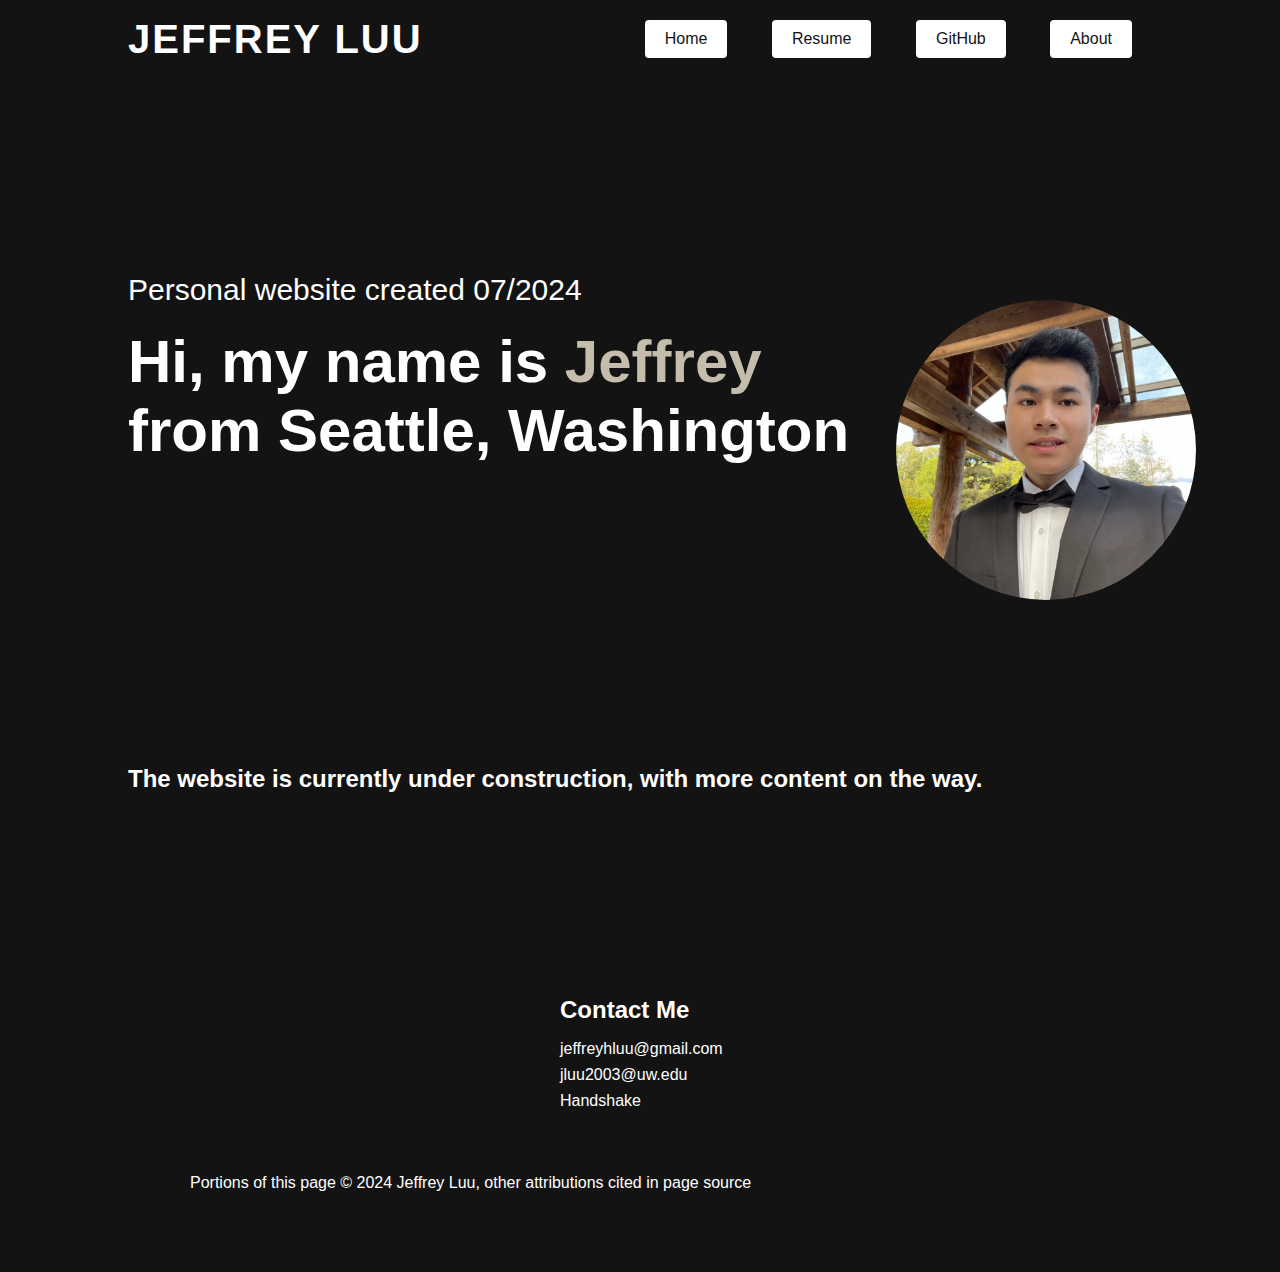
<file: index.html>
<!DOCTYPE html>
<html lang="en">
<head>
    <meta charset="UTF-8">
    <meta name="viewport" content="width=device-width, initial-scale=1.0">
    <title>Jeffrey's Website</title>
    <link rel="stylesheet" href="style.css">
    <link rel="stylesheet" href="https://use.fontawesome.com/releases/v5.14.0/css/all.css" integrity="sha384-HzLeBuhoNPvSl5KYnjx0BT+WB0QEEqLprO+NBkkk5gbc67FTaL7XIGa2w1L0Xbgc"
    crossorigin="icons"/>
</head>
<body>
   <div id ="header">
        <div class ="container">
            <nav>
                <a href="index.html" class="heading">Jeffrey Luu</a>
            <ul>
                <li><a href="index.html">Home</a></li>
                <li><a href="resume.html">Resume</a></li>
                <li><a href="https://github.com/jeffreyhluu">GitHub</a></li>
                <li><a href="about.html">About</a></li>
            </ul>    
            </nav>
            <div class="header-text">
                <p>Personal website created 07/2024</p>
                <h1>Hi, my name is <span>Jeffrey</span> <br> from Seattle, Washington</h1>
            </div>
            <div class="main__img--container">
                <img src="images/IMG_3088.png" img id = "Photo1" alt="Jeffrey">
            </div>
            <h2>The website is currently under construction, with more content on the way.</h2>
        </div>
   </div>

   <div class="footer__container">
    <div class="footer__links">
        <div class="footer__link--wrapper">
            <div class="footer__link--items">
                <h2>Contact Me</h2>
                <a href="/">jeffreyhluu@gmail.com</a>
                <a href="/">jluu2003@uw.edu</a>
                <a href="https://app.joinhandshake.com/stu/users/41522220">Handshake</a>
            </div>
        </div>
    </div>

        <div class="social__media">
            <div class="social__media--wrap">
                <p class="website__rights">Portions of this page © 2024 Jeffrey Luu, other attributions cited in page source</p>
                    <div class="social__icons">
                        <a href="https://www.linkedin.com/in/jeffrey2003/" class="social__icon--link" target=""_blank>
                            <i class="fab fa-linkedin"></i>
                        </a>
                        <a href="https://open.spotify.com/user/dmgwq4e8gew4q7y5cj6k02bps" class="social__icon--link" target=""_blank>
                            <i class="fab fa-spotify"></i>
                        </a>
                        <a href="https://www.instagram.com/jeffrey.luu/?hl=en" class="social__icon--link" target=""_blank>
                            <i class="fab fa-instagram"></i>
                        </a>
                        <a href="https://x.com/jeffreyluu_" class="social__icon--link" target=""_blank>
                            <i class="fab fa-twitter"></i>
                        </a>
                    </div>
            </div>
        </div>
    </div>
</body>
</html>
</file>
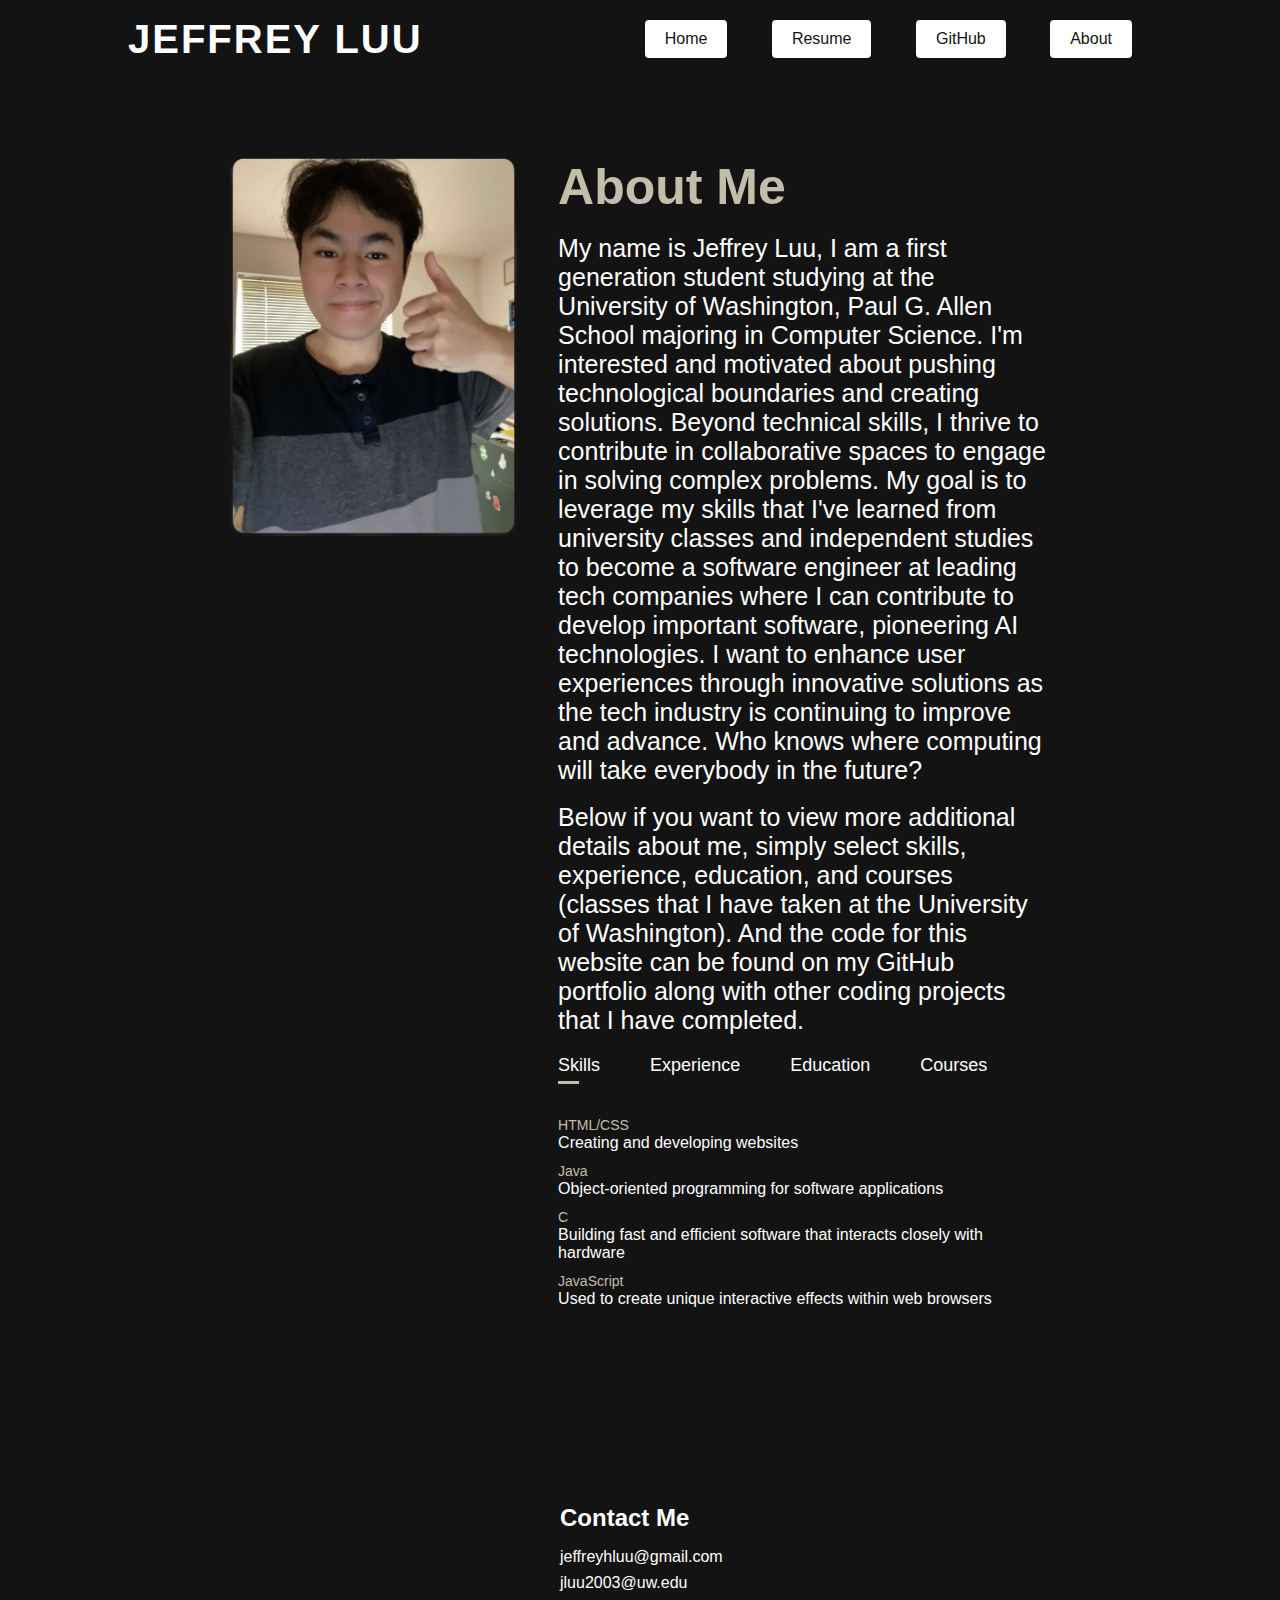
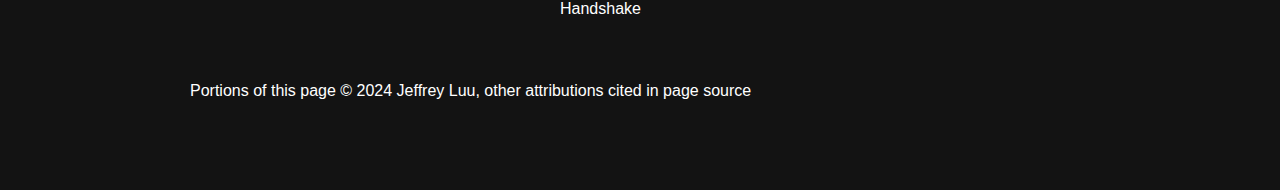
<file: about.html>
<!DOCTYPE html>
<html lang="en">
<head>
    <meta charset="UTF-8">
    <meta name="viewport" content="width=device-width, initial-scale=1.0">
    <title>Jeffrey's Website</title>
    <link rel="stylesheet" href="style.css">
    <link rel="stylesheet" href="https://use.fontawesome.com/releases/v5.14.0/css/all.css" integrity="sha384-HzLeBuhoNPvSl5KYnjx0BT+WB0QEEqLprO+NBkkk5gbc67FTaL7XIGa2w1L0Xbgc"
    crossorigin="icons"/>
</head>
<body>
    <div id ="header">
        <div class ="container">
            <nav>
                <a href="index.html" class="heading">Jeffrey Luu</a>
            <ul>
                <li><a href="index.html">Home</a></li>
                <li><a href="resume.html">Resume</a></li>
                <li><a href="https://github.com/jeffreyhluu">GitHub</a></li>
                <li><a href="about.html">About</a></li>
            </ul>    
            </nav>

            <div id="about">
                <div class="container">
                    <div class="row">
                        <div class="about-column-1">
                            <img src="images/IMG_2967.png" alt="Photograph of me">
                        </div>
                        <div class="about-column-2">
                            <h1 class="font-title">About Me</h1>
                            <br>
                            <p class = "para">My name is Jeffrey Luu, I am a first generation student studying 
                            at the University of Washington, Paul G. Allen School majoring in
                            Computer Science. I'm interested and motivated about pushing technological
                            boundaries and creating solutions. Beyond technical skills, I thrive to contribute in 
                            collaborative spaces to engage in solving complex problems. My goal
                            is to leverage my skills that I've learned from university classes and independent studies
                            to become a software engineer at leading tech companies where I can contribute 
                            to develop important software, pioneering AI technologies. I want to enhance
                            user experiences through innovative solutions as the tech industry is 
                            continuing to improve and advance. Who knows where computing will take everybody
                            in the future?</p>

                            <br>

                            <p class = "para"> Below if you want to view more additional details about me, simply select
                            skills, experience, education, and courses (classes that I have taken at the University of Washington). 
                            And the code for this website can be found on my GitHub portfolio along with other coding 
                            projects that I have completed.</p>
            
                            <div class="tab-titles">
                                <p class="tab-links active-link" onclick="opentab('skills')">Skills</p>
                                <p class="tab-links" onclick="opentab('experience')">Experience</p>
                                <p class="tab-links" onclick="opentab('education')">Education</p>
                                <p class="tab-links" onclick="opentab('courses')">Courses</p>
                            </div>
            
                            <div class="tab-contents active-tab" id="skills">
                                <ul>
                                    <li><span>HTML/CSS</span><br>Creating and developing websites</li>
                                    <li><span>Java</span><br>Object-oriented programming for software applications</li>
                                    <li><span>C</span><br>Building fast and efficient software that interacts closely with hardware</li>
                                    <li><span>JavaScript</span><br>Used to create unique interactive effects within web browsers</li>
                                </ul>
                            </div>
            
                            <div class="tab-contents" id="experience">
                                <ul>
                                    <li><span></span><br>No experiences so far, more details will be added in the future</li>
                                </ul>
                            </div>
            
                            <div class="tab-contents" id="education">
                                <ul>
                                    <li><span>2022-2026</span><br>University of Washington | Seattle Campus</li>
                                    <li><span>2018-2022</span><br>Cleveland STEM High School</li>
                                </ul>
                            </div>

                            <div class="tab-contents" id="courses">
                                <ul>
                                    <li><span>Autumn 2022</span><br>CSE 121 (Computer Programming I (Java))</li>
                                    <li><span>Winter 2023</span><br>CSE 122 (Computer Programming II (Java))</li>
                                    <li><span>Spring 2023</span><br>CSE 123 (Computer Programming III (Java))</li>
                                    <li><span>Autumn 2023</span><br>CSE 351 (Hardware and Software Interface)</li>
                                    <li><span>Winter 2024</span><br>CSE 311 (Foundations of Computing I | Discrete Math)</li>
                                    <li><span>Spring 2024</span><br>CSE 312 (Foundations of Computing II | Discrete Math Probability)</li>
                                    <li><span>Spring 2024</span><br>CSE 332 (Data Structures and Algorithms)</li>
                                    <li><span></span><br></li>
                                    <li><span></span><br></li>
                                </ul>
                            </div>
                        </div>
                    </div>
                </div>
            </div>

            <script>
                var tablinks = document.getElementsByClassName("tab-links");
                var tabcontents = document.getElementsByClassName("tab-contents");
                function opentab(tabname) {
                    for (var i = 0; i < tablinks.length; i++) {
                        tablinks[i].classList.remove("active-link");
                    }
                    
                    for (var i = 0; i < tabcontents.length; i++) {
                        tabcontents[i].classList.remove("active-tab");
                    }
                    event.currentTarget.classList.add("active-link");
                    document.getElementById(tabname).classList.add("active-tab");
                }
            </script>

            <div class="footer__container">
                <div class="footer__links">
                    <div class="footer__link--wrapper">
                        <div class="footer__link--items">
                            <h2>Contact Me</h2>
                            <a href="/">jeffreyhluu@gmail.com</a>
                            <a href="/">jluu2003@uw.edu</a>
                            <a href="https://app.joinhandshake.com/stu/users/41522220">Handshake</a>
                        </div>
                    </div>
                </div>
            
                <div class="social__media">
                    <div class="social__media--wrap">
                        <p class="website__rights">Portions of this page © 2024 Jeffrey Luu, other attributions cited in page source</p>
                            <div class="social__icons">
                                <a href="https://www.linkedin.com/in/jeffrey2003/" class="social__icon--link" target=""_blank>
                                    <i class="fab fa-linkedin"></i>
                                </a>
                                <a href="https://open.spotify.com/user/dmgwq4e8gew4q7y5cj6k02bps" class="social__icon--link" target=""_blank>
                                    <i class="fab fa-spotify"></i>
                                </a>
                                <a href="https://www.instagram.com/jeffrey.luu/?hl=en" class="social__icon--link" target=""_blank>
                                    <i class="fab fa-instagram"></i>
                                </a>
                                <a href="https://x.com/jeffreyluu_" class="social__icon--link" target=""_blank>
                                    <i class="fab fa-twitter"></i>
                                </a>
                            </div>
                        </div>
                    </div>
                </div>
</body>
</html>
</file>
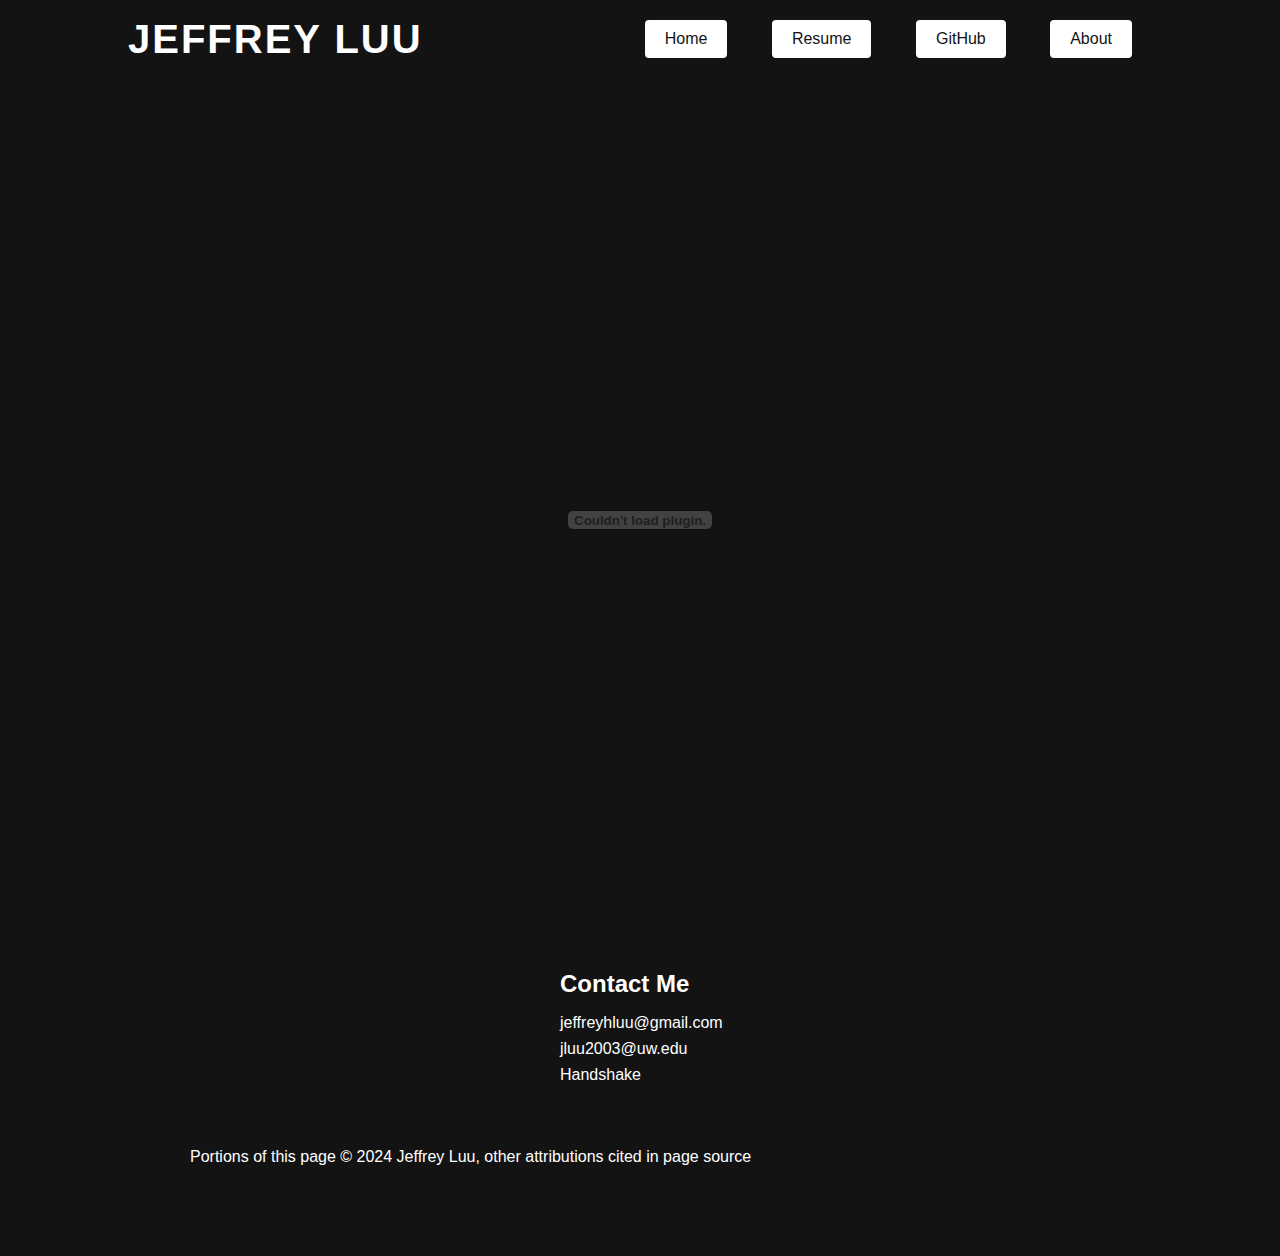
<file: resume.html>
<!DOCTYPE html>
<html lang="en">
<head>
    <meta charset="UTF-8">
    <meta name="viewport" content="width=device-width, initial-scale=1.0">
    <title>Jeffrey's Website</title>
    <link rel="stylesheet" href="style.css">
    <link rel="stylesheet" href="https://use.fontawesome.com/releases/v5.14.0/css/all.css" integrity="sha384-HzLeBuhoNPvSl5KYnjx0BT+WB0QEEqLprO+NBkkk5gbc67FTaL7XIGa2w1L0Xbgc"
    crossorigin="icons"/>
</head>
<body>
    <div id ="header">
        <div class ="container">
            <nav>
                <a href="index.html" class="heading">Jeffrey Luu</a>
            <ul>
                <li><a href="index.html">Home</a></li>
                <li><a href="resume.html">Resume</a></li>
                <li><a href="https://github.com/jeffreyhluu">GitHub</a></li>
                <li><a href="about.html">About</a></li>
            </ul>    
            </nav>

            <main>
                <div class="resume-position">
                  <embed src="CS Resume.pdf" type="application/pdf" style="width:80%; height:700px">
                </div>
            </main>

            <div class="footer__container">
                <div class="footer__links">
                    <div class="footer__link--wrapper">
                        <div class="footer__link--items">
                            <h2>Contact Me</h2>
                            <a href="/">jeffreyhluu@gmail.com</a>
                            <a href="/">jluu2003@uw.edu</a>
                            <a href="https://app.joinhandshake.com/stu/users/41522220">Handshake</a>
                        </div>
                    </div>
                </div>
            
                <div class="social__media">
                    <div class="social__media--wrap">
                        <p class="website__rights">Portions of this page © 2024 Jeffrey Luu, other attributions cited in page source</p>
                            <div class="social__icons">
                                <a href="https://www.linkedin.com/in/jeffrey2003/" class="social__icon--link" target=""_blank>
                                    <i class="fab fa-linkedin"></i>
                                </a>
                                <a href="https://open.spotify.com/user/dmgwq4e8gew4q7y5cj6k02bps" class="social__icon--link" target=""_blank>
                                    <i class="fab fa-spotify"></i>
                                </a>
                                <a href="https://www.instagram.com/jeffrey.luu/?hl=en" class="social__icon--link" target=""_blank>
                                    <i class="fab fa-instagram"></i>
                                </a>
                                <a href="https://x.com/jeffreyluu_" class="social__icon--link" target=""_blank>
                                    <i class="fab fa-twitter"></i>
                                </a>
                            </div>
                        </div>
                    </div>
                </div>
</body>
</html>
</file>
<file: style.css>
*{
    margin: 0;
    padding: 0;
    box-sizing: border-box;
    font-family: 'Poppins', sans-serif;
}

body {
    background: #131313;
    color: #fff;
}

#header {
    width: 100%;
    height: 100vh;
    background-size: cover;
    background-position: center;
}

.heading {
  text-transform: uppercase;
  color: #fff;
  font-weight: 600;
  text-decoration: none;
  font-size: 2.5em;
  letter-spacing: 2px;
}

.heading:hover {
    color: #C4BDAC;
    transition: all 0.3s ease;
}

.container {
    padding: 10px 10%;
}

.para {
  font-size: 25px;
}

nav {
    display: flex;
    align-items: center;
    justify-content: space-between;
    flex-wrap: wrap;
}

.logo {
   width: 200px; 
}

nav ul li {
    display: inline-block;
    list-style: none;
    margin: 10px 20px;
}

nav ul li a {
    justify-content: center;
    align-items: center;
    display: flex;
    text-decoration: none;
    height: 100%;
    width: 100%;
    padding: 10px 20px;
    border: none;
    outline: none;
    border-radius: 4px;
    background: #fff;
    color: #131313;
}

nav ul li a:hover {
    background: #C4BDAC;
    color: #fff;
    transition: all 0.3s ease;
}

.header-text {
    margin-top: 20%;
    font-size: 30px;
}

.header-text h1 {
    margin-top: 20px;
    font-size: 60px;
}

.header-text h1 span {
    color: #C4BDAC;
}

.main__img--container {
    text-align: center;
    height: 300px;
    width: 300px;
    border-radius: 50%;
    object-fit: cover;
}

#Photo1 {
    position: absolute;
    top: 50%;
    left: 70%;
    right: 0;
    transform: translate(0, -50%);
    height: 300px;
    width: 300px; 
    border-radius: 50%;
    object-fit: cover;
}

#about {
  padding: 80px 0;
  color: #C4BDAC;
}

.resume-position {
  position: relative;
  margin-top: 10%;
  text-align: center;
}

.row {
  display: flex;
  justify-content: space-between;
  flex-wrap: wrap;
}

.about-column-1 {
  flex-basis: 35%;
}

.about-column-1 img {
  width: 100%;
  border-radius: 15px; 
}

.about-column-2 {
  flex-basis: 60%;
  color: #fff;
}

.font-title {
  font-size: 50px;
  font-weight: 600;
  color: #C4BDAC;
}

.tab-titles {
  display: flex;
  margin: 20px 0 40px;
  color: #fff;
}

.tab-contents ul li {
  list-style: none;
  margin: 10px 0;
}

.tab-contents ul li span {
  color: #C4BDAC;
  font-size: 14px;
}

.tab-contents {
  display: none;
  color: #fff;
}

.tab-contents.active-tab {
  display: block;
}

.tab-links {
  cursor: pointer;
  position: relative;
  font-size: 18px;
  font-weight: 500;
  margin-right: 50px;
}

.tab-links::after {
  transition: 0.5s;
  bottom: -8px;
  left: 0;
  position: absolute;
  content: '';
  width: 0;
  height: 3px;
  background: #C4BDAC;
}

.tab-links.active-link::after {
  width: 50%;
}

.footer__container{
    background-color: #131313;
    padding: 5rem 0;
    display: flex;
    flex-direction: column;
    justify-content: center;
    align-items: center;
  }
  
  #footer__logo {
    color: #C4BDAC;
    display: flex;
    align-items: center;
    cursor: pointer;
    text-decoration: none;
    font-size: 2rem;
  }
  
  .footer__links {
    width: 100%;
    max-width: 1000px;
    display: flex;
    justify-content: center;
  }
  
  .footer__link--wrapper {
    display:flex;
  }
  
  .footer__link--items {
    display: flex;
    flex-direction: column;
    align-items: flex-start;
    margin: 16px;
    text-align: left;
    width: 160px;
    box-sizing: border-box;
  }
  
  .footer__link--items h2 {
    margin-bottom: 16px;
  }
  
  .footer__link--items > h2{
    color: #fff;
  }
  
  .footer__link--items a{
    color: #fff;
    text-decoration: none;
    margin-bottom: 0.5rem;
  }
  
  .footer__link--items a:hover{
    color: #C4BDAC;
    transition: 0.3s ease-out;
  }
  
  .social__icon--link {
    color: #fff;
    font-size: 24px;
  }
  
  .social__media{
    max-width: 1000px;
    width: 100%;
  }
  
  .social__media--wrap{
    display: flex;
    justify-content: space-between;
    align-items: center;
    width: 90%;
    max-width: 1000px;
    margin: 40px auto 0 auto;
  }
  
  .social__icons{
    display: flex;
    justify-content: space-between;
    align-items: center;
    width: 240px;
  }

  .social__icon--link:hover {
    color: #C4BDAC;
    transition: all 0.3s ease;
}
  
  .social__logo {
    color: #fff;
    justify-self: flex-start;
    margin-left: 20px;
    cursor: pointer;
    text-decoration: none;
    font-size: 2rem;
    display: flex;
    align-items: center;
    margin-bottom: 16px;
  }
  
  .website__rights{
    color:  #fff;
  }
</file>
